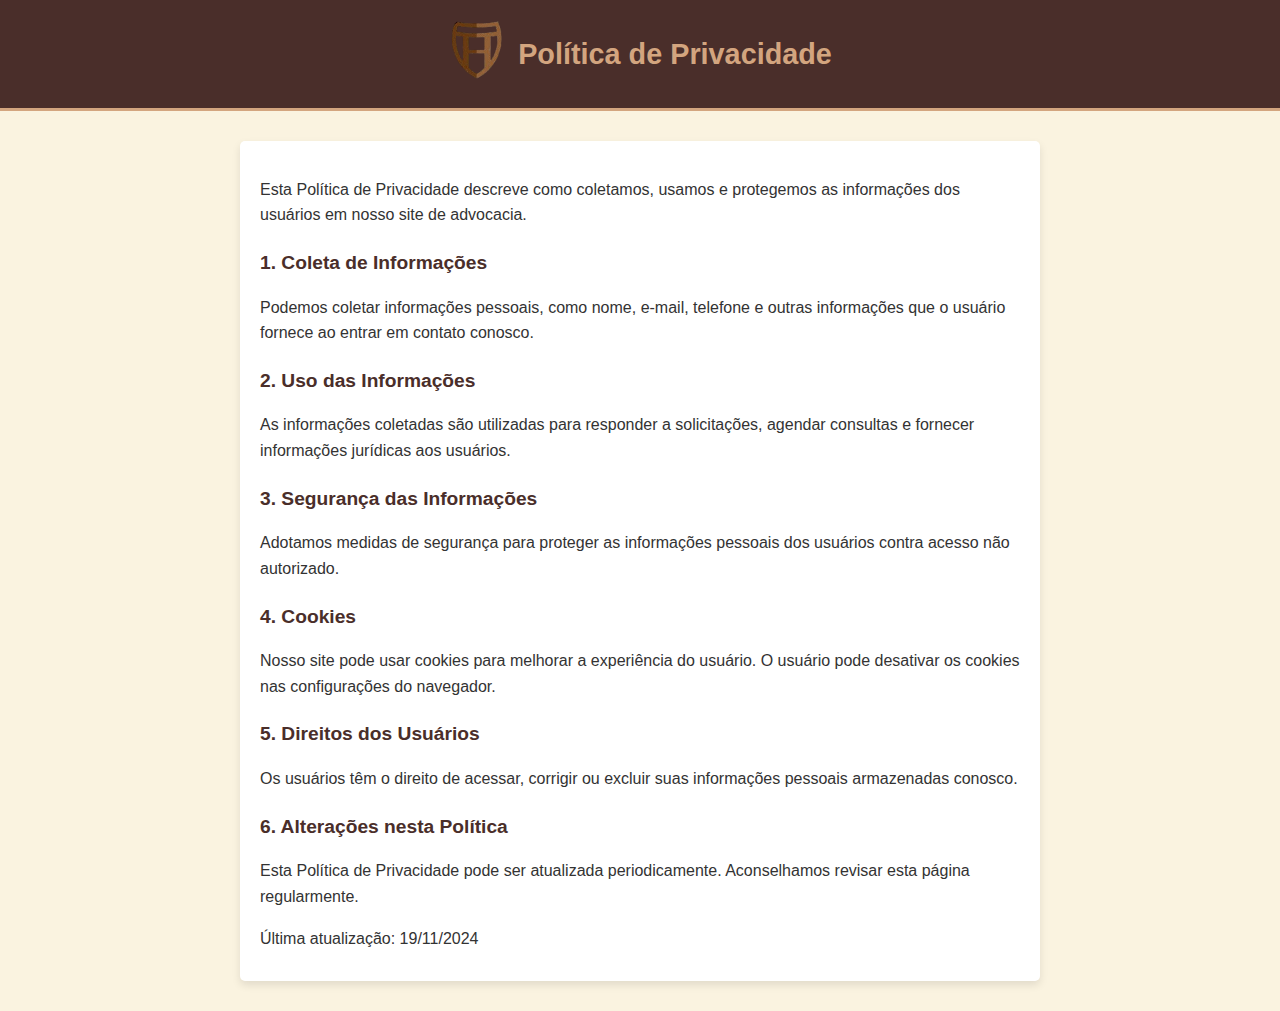
<file: privacidade.html>
<!DOCTYPE html>
<html lang="pt-BR">
<head>
    <meta charset="UTF-8">
    <meta name="viewport" content="width=device-width, initial-scale=1.0">
    <title>Política de Privacidade</title>
    <link rel="stylesheet" href="politica.css">
    <link rel="shotcut icon" href="img/escudo.png">
</head>
<body>
    <header class="header">
        <div class="header-container">
            <a href="index.html">
                <img src="img/escudo.png" alt="Logo" class="logo">
            </a>
            <h1>Política de Privacidade</h1>
        </div>
    </header>

    <main>
        <section>
            <p>Esta Política de Privacidade descreve como coletamos, usamos e protegemos as informações dos usuários em nosso site de advocacia.</p>

            <h2>1. Coleta de Informações</h2>
            <p>Podemos coletar informações pessoais, como nome, e-mail, telefone e outras informações que o usuário fornece ao entrar em contato conosco.</p>

            <h2>2. Uso das Informações</h2>
            <p>As informações coletadas são utilizadas para responder a solicitações, agendar consultas e fornecer informações jurídicas aos usuários.</p>

            <h2>3. Segurança das Informações</h2>
            <p>Adotamos medidas de segurança para proteger as informações pessoais dos usuários contra acesso não autorizado.</p>

            <h2>4. Cookies</h2>
            <p>Nosso site pode usar cookies para melhorar a experiência do usuário. O usuário pode desativar os cookies nas configurações do navegador.</p>

            <h2>5. Direitos dos Usuários</h2>
            <p>Os usuários têm o direito de acessar, corrigir ou excluir suas informações pessoais armazenadas conosco.</p>

            <h2>6. Alterações nesta Política</h2>
            <p>Esta Política de Privacidade pode ser atualizada periodicamente. Aconselhamos revisar esta página regularmente.</p>

            <p>Última atualização: 19/11/2024</p>
        </section>
    </main>
</body>
</html>
</file>
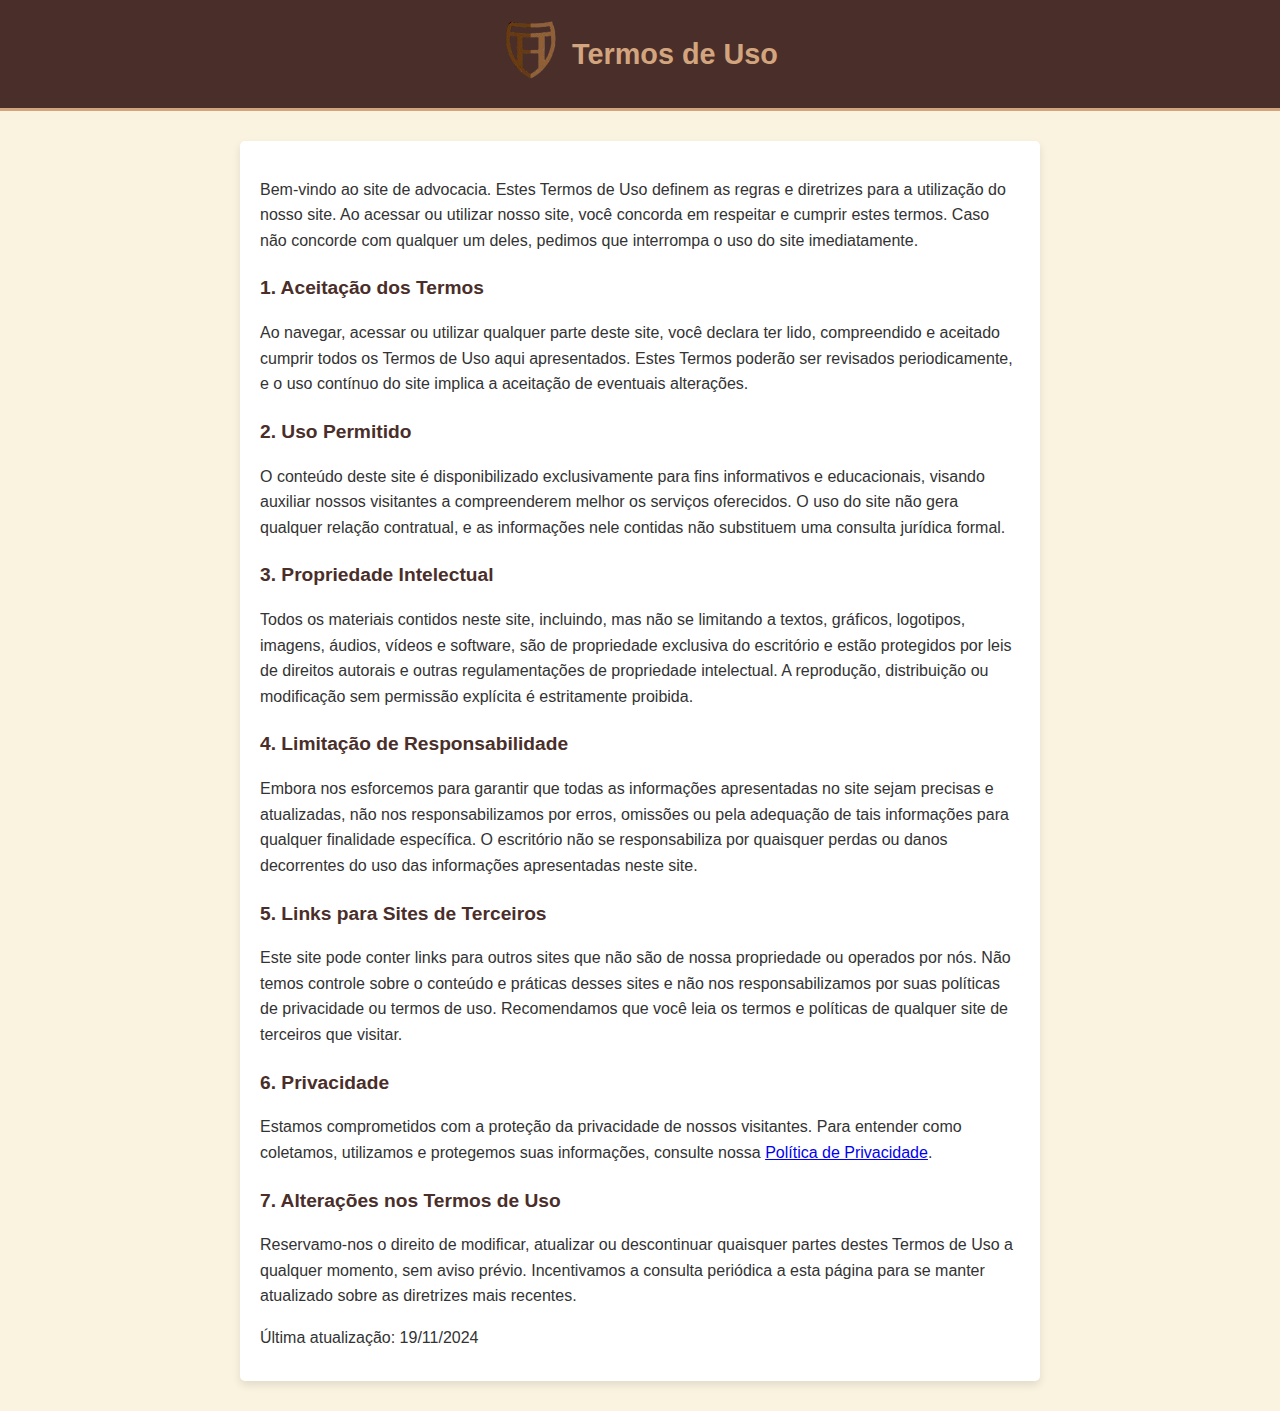
<file: termos.html>
<!DOCTYPE html>
<html lang="pt-BR">
<head>
    <meta charset="UTF-8">
    <meta name="viewport" content="width=device-width, initial-scale=1.0">
    <title>Termos de Uso</title>
    <link rel="stylesheet" href="politica.css">
    <link rel="shotcut icon" href="img/escudo.png">
</head>
<body>
    <header class="header">
        <div class="header-container">
            <a href="index.html">
                <img src="img/escudo.png" alt="Logo" class="logo">
            </a>
            <h1>Termos de Uso</h1>
        </div>
    </header>

    <main>
        <section>
            <p>Bem-vindo ao site de advocacia. Estes Termos de Uso definem as regras e diretrizes para a utilização do nosso site. Ao acessar ou utilizar nosso site, você concorda em respeitar e cumprir estes termos. Caso não concorde com qualquer um deles, pedimos que interrompa o uso do site imediatamente.</p>

            <h2>1. Aceitação dos Termos</h2>
            <p>Ao navegar, acessar ou utilizar qualquer parte deste site, você declara ter lido, compreendido e aceitado cumprir todos os Termos de Uso aqui apresentados. Estes Termos poderão ser revisados periodicamente, e o uso contínuo do site implica a aceitação de eventuais alterações.</p>

            <h2>2. Uso Permitido</h2>
            <p>O conteúdo deste site é disponibilizado exclusivamente para fins informativos e educacionais, visando auxiliar nossos visitantes a compreenderem melhor os serviços oferecidos. O uso do site não gera qualquer relação contratual, e as informações nele contidas não substituem uma consulta jurídica formal.</p>

            <h2>3. Propriedade Intelectual</h2>
            <p>Todos os materiais contidos neste site, incluindo, mas não se limitando a textos, gráficos, logotipos, imagens, áudios, vídeos e software, são de propriedade exclusiva do escritório e estão protegidos por leis de direitos autorais e outras regulamentações de propriedade intelectual. A reprodução, distribuição ou modificação sem permissão explícita é estritamente proibida.</p>

            <h2>4. Limitação de Responsabilidade</h2>
            <p>Embora nos esforcemos para garantir que todas as informações apresentadas no site sejam precisas e atualizadas, não nos responsabilizamos por erros, omissões ou pela adequação de tais informações para qualquer finalidade específica. O escritório não se responsabiliza por quaisquer perdas ou danos decorrentes do uso das informações apresentadas neste site.</p>

            <h2>5. Links para Sites de Terceiros</h2>
            <p>Este site pode conter links para outros sites que não são de nossa propriedade ou operados por nós. Não temos controle sobre o conteúdo e práticas desses sites e não nos responsabilizamos por suas políticas de privacidade ou termos de uso. Recomendamos que você leia os termos e políticas de qualquer site de terceiros que visitar.</p>

            <h2>6. Privacidade</h2>
            <p>Estamos comprometidos com a proteção da privacidade de nossos visitantes. Para entender como coletamos, utilizamos e protegemos suas informações, consulte nossa <a href="politica-de-privacidade.html">Política de Privacidade</a>.</p>

            <h2>7. Alterações nos Termos de Uso</h2>
            <p>Reservamo-nos o direito de modificar, atualizar ou descontinuar quaisquer partes destes Termos de Uso a qualquer momento, sem aviso prévio. Incentivamos a consulta periódica a esta página para se manter atualizado sobre as diretrizes mais recentes.</p>

            <p>Última atualização: 19/11/2024</p>
        </section>
    </main>
</body>
</html>
</file>
<file: politica.css>
body {
    font-family: Arial, sans-serif;
    color: #333;
    line-height: 1.6;
    margin: 0;
    padding: 0;
    background-color: #faf3e0;
}

/* Header */
.header {
    background-color: #4a2e2a;
    color: #d3a57f;
    padding: 20px;
    text-align: center;
    border-bottom: 3px solid #d3a57f;
}

.header-container {
    display: flex;
    align-items: center;
    justify-content: center;
    gap: 15px;
}

.header .logo {
    height: 60px;
}



h1 {
    font-size: 1.8rem;
    color: #d3a57f;
    margin: 0;
}

/* Conteúdo Principal */
main {
    max-width: 800px;
    margin: 30px auto;
    padding: 0 20px;
}

section {
    background-color: #ffffff;
    padding: 20px;
    border-radius: 5px;
    box-shadow: 0px 4px 8px rgba(0, 0, 0, 0.1);
}

h2 {
    color: #4a2e2a;
    margin-top: 20px;
    font-size: 1.2rem;
}

p {
    color: #333;
    margin-bottom: 10px;
}
</file>
